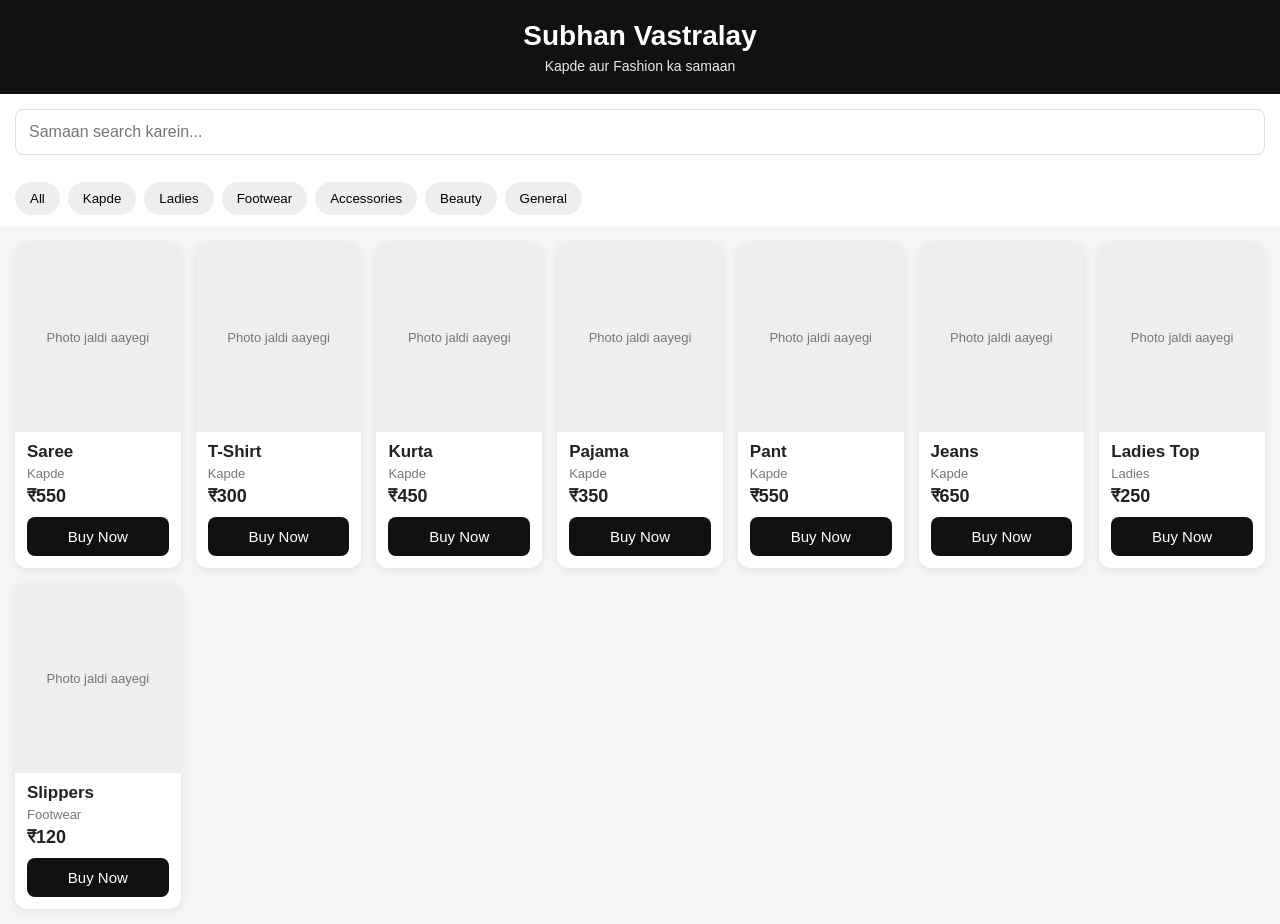
<file: index.html>
<!DOCTYPE html>
<html lang="hi">
<head>
  <meta charset="UTF-8">
  <meta name="viewport" content="width=device-width, initial-scale=1.0">

  <title>Subhan Vastralay</title>

  <link rel="stylesheet" href="style.css">
</head>

<body>

  <header>
    <h1>Subhan Vastralay</h1>
    <p>Kapde aur Fashion ka samaan</p>
  </header>

  <div class="search-box">
    <input
      type="search"
      id="searchInput"
      placeholder="Samaan search karein..."
    >
  </div>

  <div class="categories">
    <button data-category="All" class="active">All</button>
    <button data-category="Kapde">Kapde</button>
    <button data-category="Ladies">Ladies</button>
    <button data-category="Footwear">Footwear</button>
    <button data-category="Accessories">Accessories</button>
    <button data-category="Beauty">Beauty</button>
    <button data-category="General">General</button>
  </div>

  <main>
    <div id="productGrid"></div>
  </main>

  <script src="products.js"></script>
  <script src="app.js"></script>
  <script src="script.js"></script>

</body>
</html>
</file>
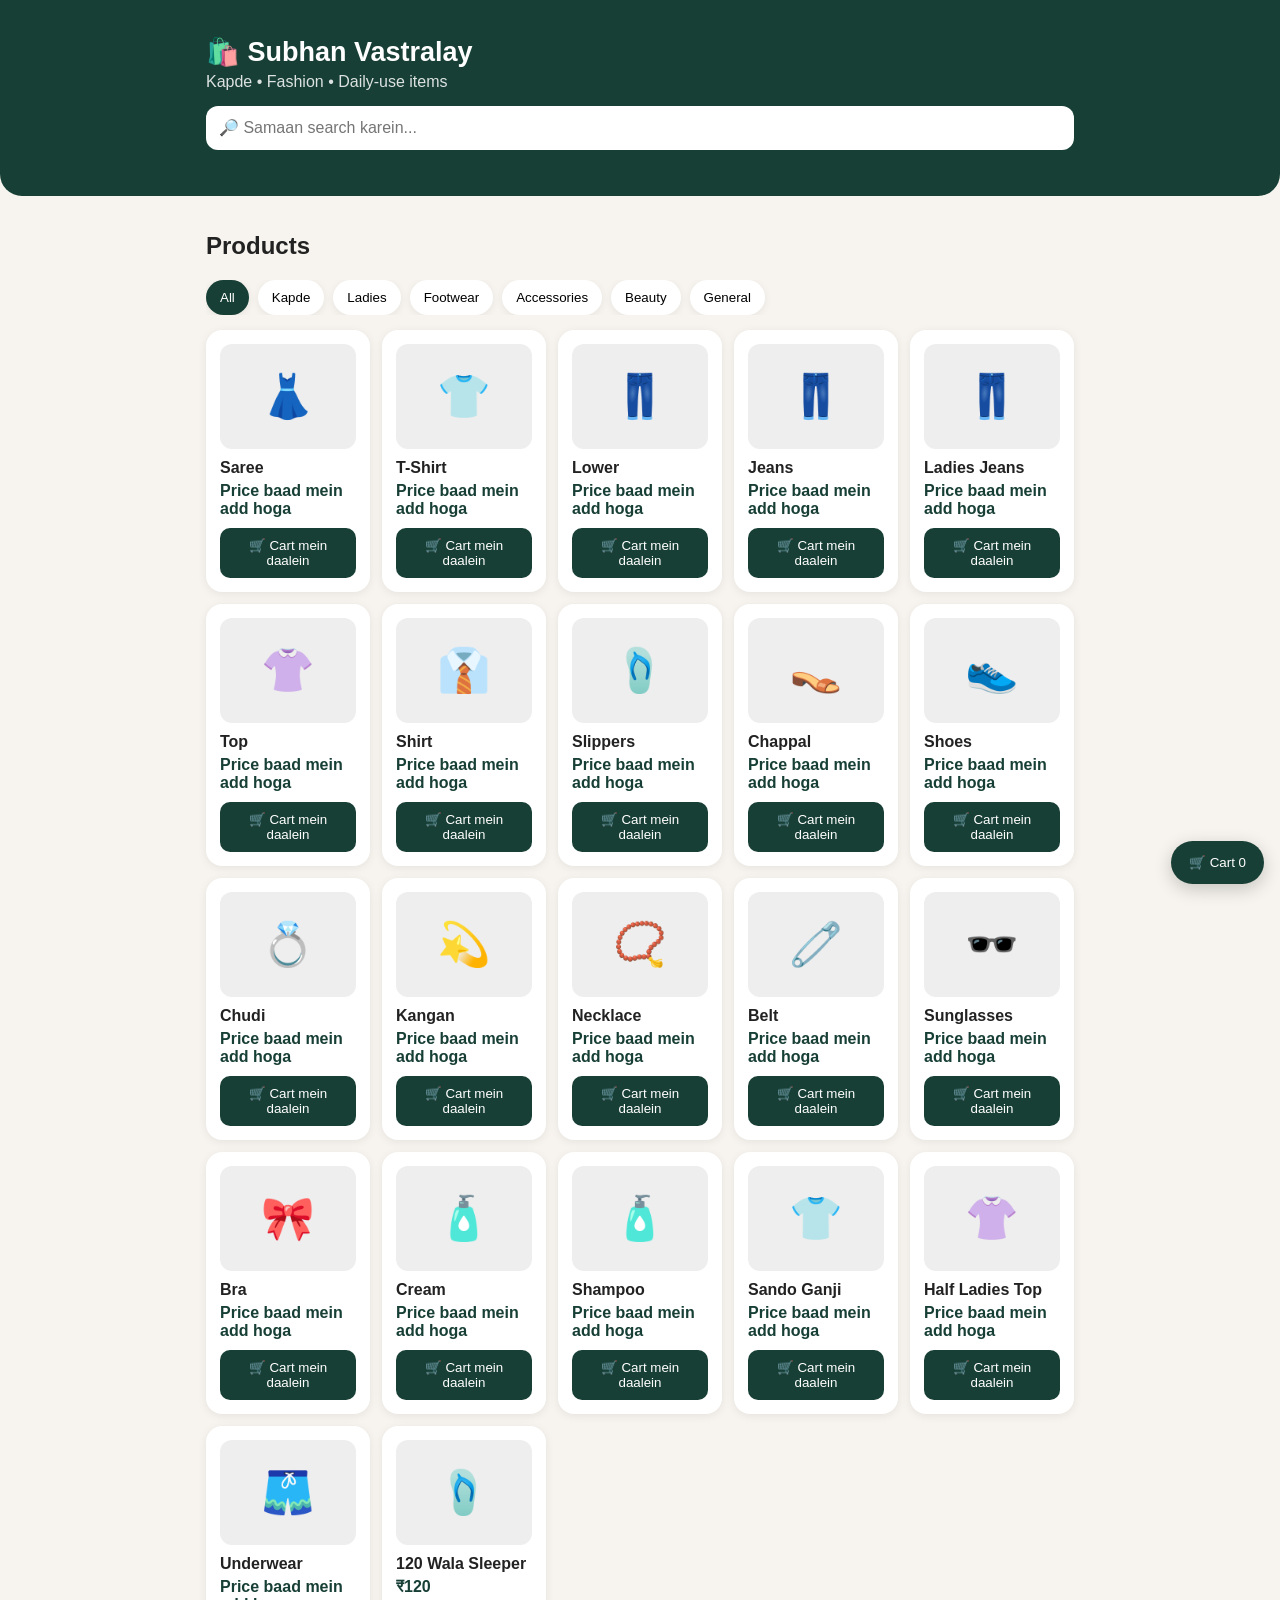
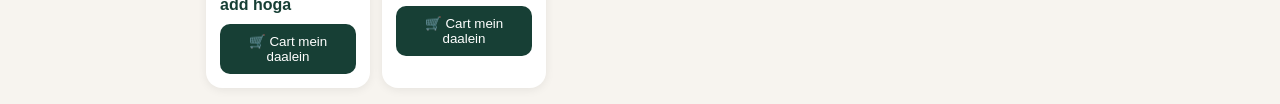
<file: Index.html>
<!DOCTYPE html>
<html lang="hi">
<head>
<meta charset="UTF-8">
<meta name="viewport" content="width=device-width, initial-scale=1.0">
<title>Subhan Vastra­lay</title>
<style>
*{box-sizing:border-box}body{margin:0;font-family:Arial,sans-serif;background:#f7f4ef;color:#222}
header{background:#173f35;color:white;padding:20px 16px;border-radius:0 0 22px 22px}
h1{margin:0;font-size:27px}.tag{opacity:.85;margin-top:5px}
.search{margin-top:15px;width:100%;padding:13px;border:0;border-radius:12px;font-size:16px}
.wrap{max-width:900px;margin:auto;padding:16px}.cats{display:flex;gap:9px;overflow:auto;margin-bottom:15px}
.cat{white-space:nowrap;border:0;background:white;padding:10px 14px;border-radius:20px;box-shadow:0 2px 8px #0001}
.cat.active{background:#173f35;color:white}
.grid{display:grid;grid-template-columns:repeat(auto-fit,minmax(145px,1fr));gap:12px}
.card{background:white;border-radius:16px;padding:14px;box-shadow:0 2px 10px #00000012}
.pic{height:105px;border-radius:12px;background:#eee;display:flex;align-items:center;justify-content:center;font-size:43px}
.name{font-weight:bold;margin:10px 0 5px}.price{color:#173f35;font-weight:bold}.btn{width:100%;margin-top:10px;border:0;border-radius:10px;padding:10px;background:#173f35;color:white}
.cart{position:fixed;right:16px;bottom:16px;background:#173f35;color:white;border:0;border-radius:50px;padding:14px 18px;box-shadow:0 5px 18px #0003}
.modal{display:none;position:fixed;inset:0;background:#0007;align-items:flex-end;justify-content:center}
.box{background:white;width:min(600px,100%);border-radius:22px 22px 0 0;padding:20px;max-height:85vh;overflow:auto}
.row{display:flex;justify-content:space-between;gap:10px;margin:10px 0;padding:10px;background:#f5f5f5;border-radius:10px}
input,textarea{width:100%;padding:12px;border:1px solid #ddd;border-radius:10px;margin:6px 0 10px}
</style>
</head>
<body>
<header>
  <div class="wrap">
    <h1>🛍️ Subhan Vastra­lay</h1>
    <div class="tag">Kapde • Fashion • Daily-use items</div>
    <input class="search" id="search" placeholder="🔎 Samaan search karein..." oninput="render()">
  </div>
</header>

<main class="wrap">
  <h2>Products</h2>
  <div class="cats" id="cats"></div>
  <div class="grid" id="products"></div>
</main>

<button class="cart" onclick="openCart()">🛒 Cart <span id="count">0</span></button>

<div class="modal" id="modal">
 <div class="box">
  <button onclick="closeCart()" style="float:right;border:0;background:none;font-size:22px">✕</button>
  <h2>🛒 Aapka Order</h2>
  <div id="cartItems"></div>
  <h3 id="total"></h3>
  <input id="customer" placeholder="Aapka naam">
  <input id="phone" placeholder="Mobile number">
  <textarea id="note" placeholder="Koi zaroori baat (optional)"></textarea>
  <p style="font-size:13px;color:#666">Order WhatsApp par bhejne ke liye button dabayein.</p><button class="btn" onclick="placeOrder()">📲 WhatsApp par Order Bhejein</button>
 </div>
</div>

<script>
const products=[
 {id:1,name:"Saree",cat:"Kapde",price:null,icon:"👗"},
 {id:2,name:"T-Shirt",cat:"Kapde",price:null,icon:"👕"},
 {id:3,name:"Lower",cat:"Kapde",price:null,icon:"👖"},
 {id:4,name:"Jeans",cat:"Kapde",price:null,icon:"👖"},
 {id:5,name:"Ladies Jeans",cat:"Ladies",price:null,icon:"👖"},
 {id:6,name:"Top",cat:"Ladies",price:null,icon:"👚"},
 {id:7,name:"Shirt",cat:"Kapde",price:null,icon:"👔"},
 {id:8,name:"Slippers",cat:"Footwear",price:null,icon:"🩴"},
 {id:9,name:"Chappal",cat:"Footwear",price:null,icon:"👡"},
 {id:10,name:"Shoes",cat:"Footwear",price:null,icon:"👟"},
 {id:11,name:"Chudi",cat:"Ladies",price:null,icon:"💍"},
 {id:12,name:"Kangan",cat:"Ladies",price:null,icon:"💫"},
 {id:13,name:"Necklace",cat:"Accessories",price:null,icon:"📿"},
 {id:14,name:"Belt",cat:"Accessories",price:null,icon:"🧷"},
 {id:15,name:"Sunglasses",cat:"Accessories",price:null,icon:"🕶️"},
 {id:16,name:"Bra",cat:"Ladies",price:null,icon:"🎀"},
 {id:17,name:"Cream",cat:"Beauty",price:null,icon:"🧴"},
 {id:18,name:"Shampoo",cat:"Beauty",price:null,icon:"🧴"},
 {id:19,name:"Sando Ganji",cat:"General",price:null,icon:"👕"},
 {id:20,name:"Half Ladies Top",cat:"Ladies",price:null,icon:"👚"},
 {id:21,name:"Underwear",cat:"General",price:null,icon:"🩳"},
 {id:22,name:"120 Wala Sleeper",cat:"Footwear",price:120,icon:"🩴"}
];
let category="All",cart=[];

function renderCats(){
 const cats=["All","Kapde","Ladies","Footwear","Accessories","Beauty","General"];
 document.getElementById("cats").innerHTML=cats.map(c=>`<button class="cat ${category===c?'active':''}" onclick="category='${c}';render()">${c}</button>`).join("");
}
function render(){
 renderCats();
 let q=document.getElementById("search").value.toLowerCase();
 let list=products.filter(p=>(category==="All"||p.cat===category)&&p.name.toLowerCase().includes(q));
 document.getElementById("products").innerHTML=list.map(p=>`
 <div class="card">
   <div class="pic">${p.icon}</div>
   <div class="name">${p.name}</div>
   <div class="price">${p.price==null?"Price baad mein add hoga":"₹"+p.price}</div>
   <button class="btn" onclick="add(${p.id})">🛒 Cart mein daalein</button>
 </div>`).join("");
}
function add(id){cart.push(id);document.getElementById("count").textContent=cart.length}
function openCart(){
 document.getElementById("modal").style.display="flex";
 let counts={};cart.forEach(id=>counts[id]=(counts[id]||0)+1);
 document.getElementById("cartItems").innerHTML=Object.entries(counts).map(([id,n])=>{
   let p=products.find(x=>x.id==id);return `<div class="row"><span>${p.icon} ${p.name} × ${n}</span><b>${p.price==null?"Price baad mein":"₹"+p.price*n}</b></div>`
 }).join("") || "<p>Cart abhi khaali hai.</p>";
 let total=cart.reduce((s,id)=>{let p=products.find(x=>x.id==id);return s+(p.price||0)},0);
 document.getElementById("total").textContent=total?"Total: ₹"+total:"Total: Price confirm dukaan par";
}
function closeCart(){document.getElementById("modal").style.display="none"}
function placeOrder(){
 let name=document.getElementById("customer").value.trim();
 let phone=document.getElementById("phone").value.trim();
 let note=document.getElementById("note").value.trim();

 if(!cart.length){alert("Pehle koi samaan cart mein daaliye.");return}
 if(!name||!phone){alert("Naam aur mobile number bhar dijiye.");return}

 let counts={};
 cart.forEach(id=>counts[id]=(counts[id]||0)+1);

 let lines=[
   "🛍️ *SUBHAN VASTRALAY - NEW ORDER*",
   "",
   "👤 Customer: "+name,
   "📱 Mobile: "+phone,
   "",
   "🧾 *Items:*"
 ];

 Object.entries(counts).forEach(([id,n])=>{
   let p=products.find(x=>x.id==id);
   lines.push("• "+p.name+" × "+n);
 });

 if(note) lines.push("","📝 Note: "+note);

 lines.push("","📦 Pickup: Subhan Vastra­lay");

 const message=encodeURIComponent(lines.join("\n"));
 const whatsappNumber="917033379080";
 const url="https://wa.me/"+whatsappNumber+"?text="+message;

 // Open WhatsApp with the order already written.
 window.location.href=url;

 // Keep cart/order available until the shop owner receives it.
 
}
render();
</script>
</body>
</html>
</file>
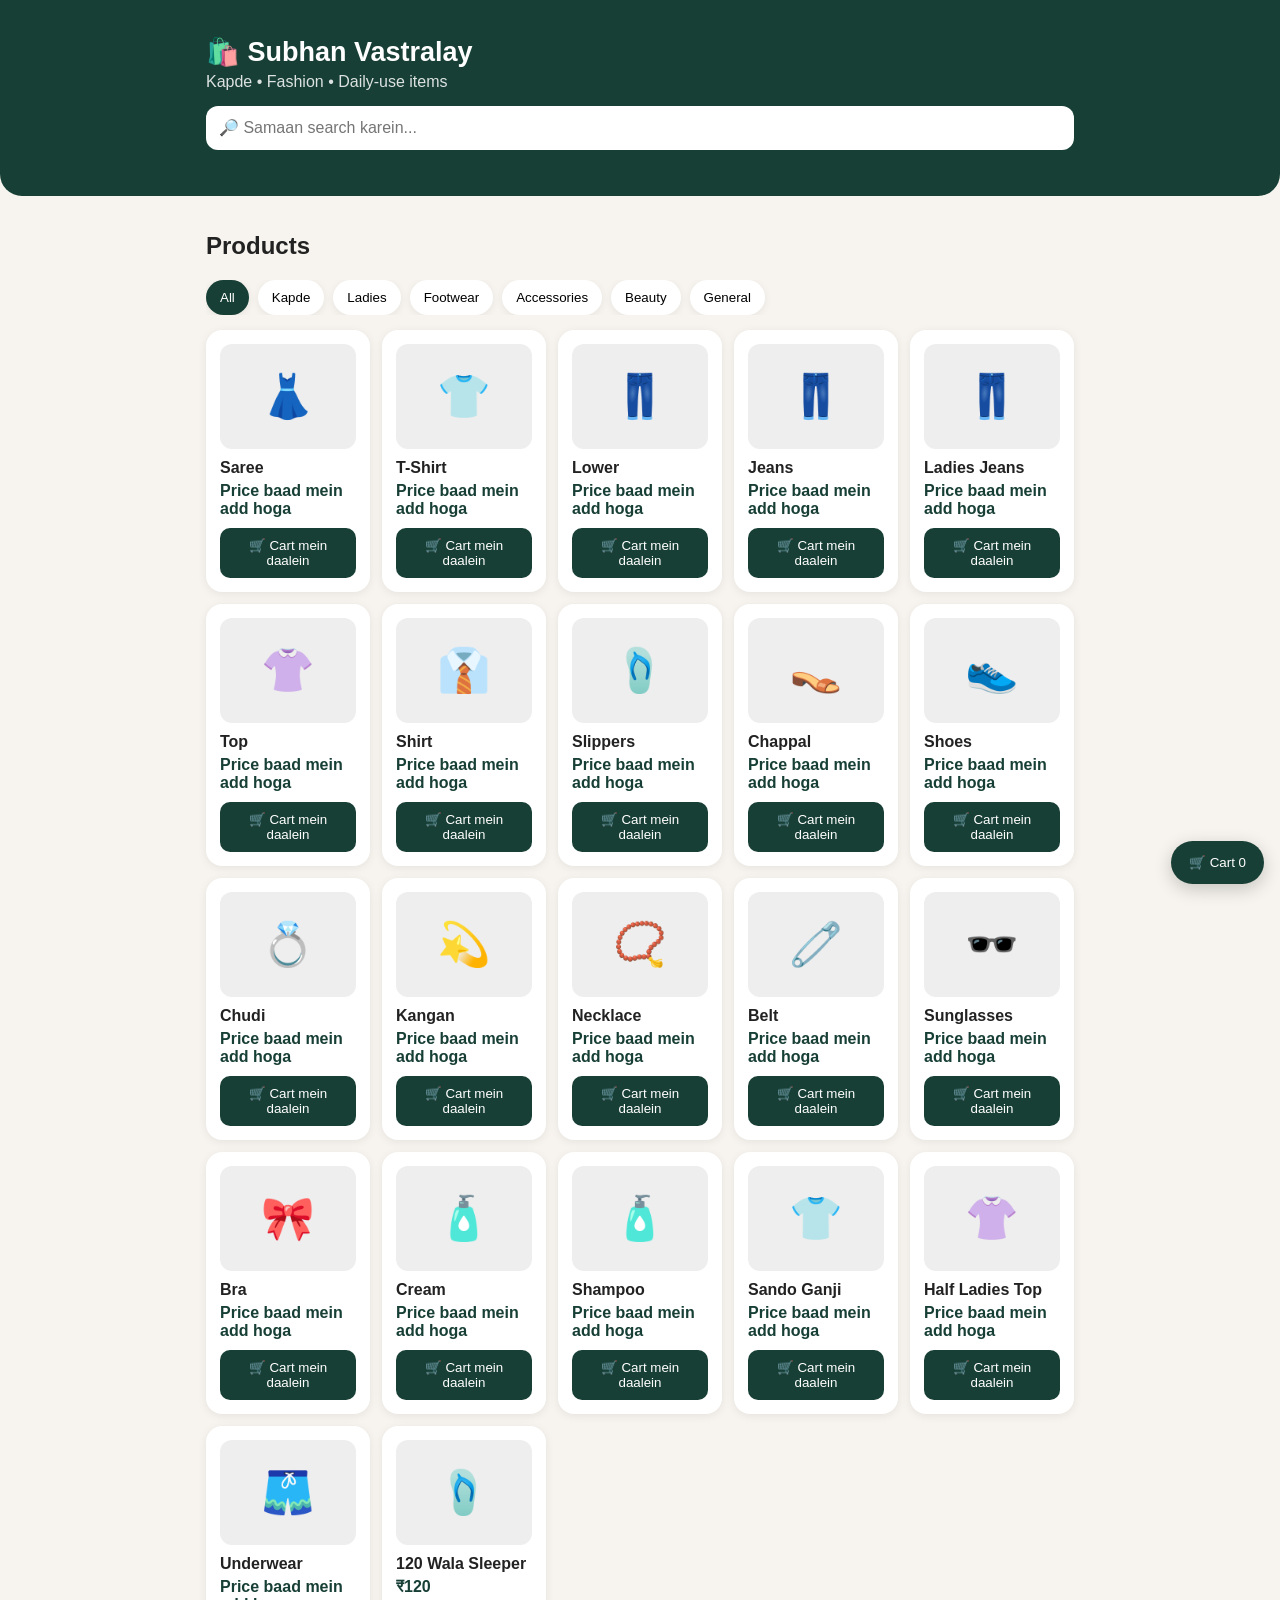
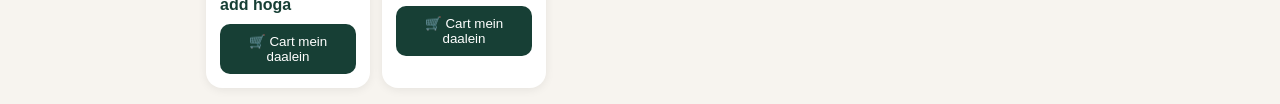
<file: subhan_vastralay_app.html>
<!DOCTYPE html>
<html lang="hi">
<head>
<meta charset="UTF-8">
<meta name="viewport" content="width=device-width, initial-scale=1.0">
<title>Subhan Vastra­lay</title>
<style>
*{box-sizing:border-box}body{margin:0;font-family:Arial,sans-serif;background:#f7f4ef;color:#222}
header{background:#173f35;color:white;padding:20px 16px;border-radius:0 0 22px 22px}
h1{margin:0;font-size:27px}.tag{opacity:.85;margin-top:5px}
.search{margin-top:15px;width:100%;padding:13px;border:0;border-radius:12px;font-size:16px}
.wrap{max-width:900px;margin:auto;padding:16px}.cats{display:flex;gap:9px;overflow:auto;margin-bottom:15px}
.cat{white-space:nowrap;border:0;background:white;padding:10px 14px;border-radius:20px;box-shadow:0 2px 8px #0001}
.cat.active{background:#173f35;color:white}
.grid{display:grid;grid-template-columns:repeat(auto-fit,minmax(145px,1fr));gap:12px}
.card{background:white;border-radius:16px;padding:14px;box-shadow:0 2px 10px #00000012}
.pic{height:105px;border-radius:12px;background:#eee;display:flex;align-items:center;justify-content:center;font-size:43px}
.name{font-weight:bold;margin:10px 0 5px}.price{color:#173f35;font-weight:bold}.btn{width:100%;margin-top:10px;border:0;border-radius:10px;padding:10px;background:#173f35;color:white}
.cart{position:fixed;right:16px;bottom:16px;background:#173f35;color:white;border:0;border-radius:50px;padding:14px 18px;box-shadow:0 5px 18px #0003}
.modal{display:none;position:fixed;inset:0;background:#0007;align-items:flex-end;justify-content:center}
.box{background:white;width:min(600px,100%);border-radius:22px 22px 0 0;padding:20px;max-height:85vh;overflow:auto}
.row{display:flex;justify-content:space-between;gap:10px;margin:10px 0;padding:10px;background:#f5f5f5;border-radius:10px}
input,textarea{width:100%;padding:12px;border:1px solid #ddd;border-radius:10px;margin:6px 0 10px}
</style>
</head>
<body>
<header>
  <div class="wrap">
    <h1>🛍️ Subhan Vastra­lay</h1>
    <div class="tag">Kapde • Fashion • Daily-use items</div>
    <input class="search" id="search" placeholder="🔎 Samaan search karein..." oninput="render()">
  </div>
</header>

<main class="wrap">
  <h2>Products</h2>
  <div class="cats" id="cats"></div>
  <div class="grid" id="products"></div>
</main>

<button class="cart" onclick="openCart()">🛒 Cart <span id="count">0</span></button>

<div class="modal" id="modal">
 <div class="box">
  <button onclick="closeCart()" style="float:right;border:0;background:none;font-size:22px">✕</button>
  <h2>🛒 Aapka Order</h2>
  <div id="cartItems"></div>
  <h3 id="total"></h3>
  <input id="customer" placeholder="Aapka naam">
  <input id="phone" placeholder="Mobile number">
  <textarea id="note" placeholder="Koi zaroori baat (optional)"></textarea>
  <p style="font-size:13px;color:#666">Order WhatsApp par bhejne ke liye button dabayein.</p><button class="btn" onclick="placeOrder()">📲 WhatsApp par Order Bhejein</button>
 </div>
</div>

<script>
const products=[
 {id:1,name:"Saree",cat:"Kapde",price:null,icon:"👗"},
 {id:2,name:"T-Shirt",cat:"Kapde",price:null,icon:"👕"},
 {id:3,name:"Lower",cat:"Kapde",price:null,icon:"👖"},
 {id:4,name:"Jeans",cat:"Kapde",price:null,icon:"👖"},
 {id:5,name:"Ladies Jeans",cat:"Ladies",price:null,icon:"👖"},
 {id:6,name:"Top",cat:"Ladies",price:null,icon:"👚"},
 {id:7,name:"Shirt",cat:"Kapde",price:null,icon:"👔"},
 {id:8,name:"Slippers",cat:"Footwear",price:null,icon:"🩴"},
 {id:9,name:"Chappal",cat:"Footwear",price:null,icon:"👡"},
 {id:10,name:"Shoes",cat:"Footwear",price:null,icon:"👟"},
 {id:11,name:"Chudi",cat:"Ladies",price:null,icon:"💍"},
 {id:12,name:"Kangan",cat:"Ladies",price:null,icon:"💫"},
 {id:13,name:"Necklace",cat:"Accessories",price:null,icon:"📿"},
 {id:14,name:"Belt",cat:"Accessories",price:null,icon:"🧷"},
 {id:15,name:"Sunglasses",cat:"Accessories",price:null,icon:"🕶️"},
 {id:16,name:"Bra",cat:"Ladies",price:null,icon:"🎀"},
 {id:17,name:"Cream",cat:"Beauty",price:null,icon:"🧴"},
 {id:18,name:"Shampoo",cat:"Beauty",price:null,icon:"🧴"},
 {id:19,name:"Sando Ganji",cat:"General",price:null,icon:"👕"},
 {id:20,name:"Half Ladies Top",cat:"Ladies",price:null,icon:"👚"},
 {id:21,name:"Underwear",cat:"General",price:null,icon:"🩳"},
 {id:22,name:"120 Wala Sleeper",cat:"Footwear",price:120,icon:"🩴"}
];
let category="All",cart=[];

function renderCats(){
 const cats=["All","Kapde","Ladies","Footwear","Accessories","Beauty","General"];
 document.getElementById("cats").innerHTML=cats.map(c=>`<button class="cat ${category===c?'active':''}" onclick="category='${c}';render()">${c}</button>`).join("");
}
function render(){
 renderCats();
 let q=document.getElementById("search").value.toLowerCase();
 let list=products.filter(p=>(category==="All"||p.cat===category)&&p.name.toLowerCase().includes(q));
 document.getElementById("products").innerHTML=list.map(p=>`
 <div class="card">
   <div class="pic">${p.icon}</div>
   <div class="name">${p.name}</div>
   <div class="price">${p.price==null?"Price baad mein add hoga":"₹"+p.price}</div>
   <button class="btn" onclick="add(${p.id})">🛒 Cart mein daalein</button>
 </div>`).join("");
}
function add(id){cart.push(id);document.getElementById("count").textContent=cart.length}
function openCart(){
 document.getElementById("modal").style.display="flex";
 let counts={};cart.forEach(id=>counts[id]=(counts[id]||0)+1);
 document.getElementById("cartItems").innerHTML=Object.entries(counts).map(([id,n])=>{
   let p=products.find(x=>x.id==id);return `<div class="row"><span>${p.icon} ${p.name} × ${n}</span><b>${p.price==null?"Price baad mein":"₹"+p.price*n}</b></div>`
 }).join("") || "<p>Cart abhi khaali hai.</p>";
 let total=cart.reduce((s,id)=>{let p=products.find(x=>x.id==id);return s+(p.price||0)},0);
 document.getElementById("total").textContent=total?"Total: ₹"+total:"Total: Price confirm dukaan par";
}
function closeCart(){document.getElementById("modal").style.display="none"}
function placeOrder(){
 let name=document.getElementById("customer").value.trim();
 let phone=document.getElementById("phone").value.trim();
 let note=document.getElementById("note").value.trim();

 if(!cart.length){alert("Pehle koi samaan cart mein daaliye.");return}
 if(!name||!phone){alert("Naam aur mobile number bhar dijiye.");return}

 let counts={};
 cart.forEach(id=>counts[id]=(counts[id]||0)+1);

 let lines=[
   "🛍️ *SUBHAN VASTRALAY - NEW ORDER*",
   "",
   "👤 Customer: "+name,
   "📱 Mobile: "+phone,
   "",
   "🧾 *Items:*"
 ];

 Object.entries(counts).forEach(([id,n])=>{
   let p=products.find(x=>x.id==id);
   lines.push("• "+p.name+" × "+n);
 });

 if(note) lines.push("","📝 Note: "+note);

 lines.push("","📦 Pickup: Subhan Vastra­lay");

 const message=encodeURIComponent(lines.join("\n"));
 const whatsappNumber="917033379080";
 const url="https://wa.me/"+whatsappNumber+"?text="+message;

 // Open WhatsApp with the order already written.
 window.location.href=url;

 // Keep cart/order available until the shop owner receives it.
 
}
render();
</script>
</body>
</html>
</file>
<file: style.css>
* {
  box-sizing: border-box;
  margin: 0;
  padding: 0;
}

body {
  font-family: Arial, sans-serif;
  background: #f5f5f5;
  color: #222;
}

header {
  background: #111;
  color: white;
  text-align: center;
  padding: 20px 15px;
}

header h1 {
  font-size: 28px;
  margin-bottom: 6px;
}

header p {
  font-size: 14px;
  opacity: 0.9;
}

.search-box {
  padding: 15px;
  background: white;
}

.search-box input {
  width: 100%;
  padding: 13px;
  border: 1px solid #ddd;
  border-radius: 8px;
  font-size: 16px;
}

.categories {
  display: flex;
  gap: 8px;
  overflow-x: auto;
  padding: 12px 15px;
  background: white;
}

.categories button {
  border: none;
  background: #eee;
  padding: 9px 15px;
  border-radius: 20px;
  white-space: nowrap;
  cursor: pointer;
}

.categories button:hover {
  background: #ddd;
}

#productGrid {
  display: grid;
  grid-template-columns: repeat(auto-fit, minmax(160px, 1fr));
  gap: 15px;
  padding: 15px;
}

.product-card {
  background: white;
  border-radius: 12px;
  overflow: hidden;
  box-shadow: 0 2px 8px rgba(0, 0, 0, 0.08);
  padding-bottom: 12px;
}

.product-image {
  width: 100%;
  height: 190px;
  background: #eee;
  display: flex;
  align-items: center;
  justify-content: center;
  overflow: hidden;
}

.product-image img {
  width: 100%;
  height: 100%;
  object-fit: cover;
}

.no-image {
  color: #777;
  font-size: 13px;
  text-align: center;
  padding: 10px;
}

.product-card h3 {
  font-size: 17px;
  margin: 10px 12px 4px;
}

.category {
  color: #777;
  font-size: 13px;
  margin: 0 12px 5px;
}

.price {
  font-size: 18px;
  font-weight: bold;
  margin: 0 12px 10px;
}

.product-card button {
  width: calc(100% - 24px);
  margin: 0 12px;
  padding: 11px;
  border: none;
  border-radius: 8px;
  background: #111;
  color: white;
  font-size: 15px;
  cursor: pointer;
}

.product-card button:hover {
  opacity: 0.85;
}

@media (max-width: 500px) {
  #productGrid {
    grid-template-columns: repeat(2, 1fr);
    gap: 10px;
    padding: 10px;
  }

  .product-image {
    height: 160px;
  }
}
</file>
